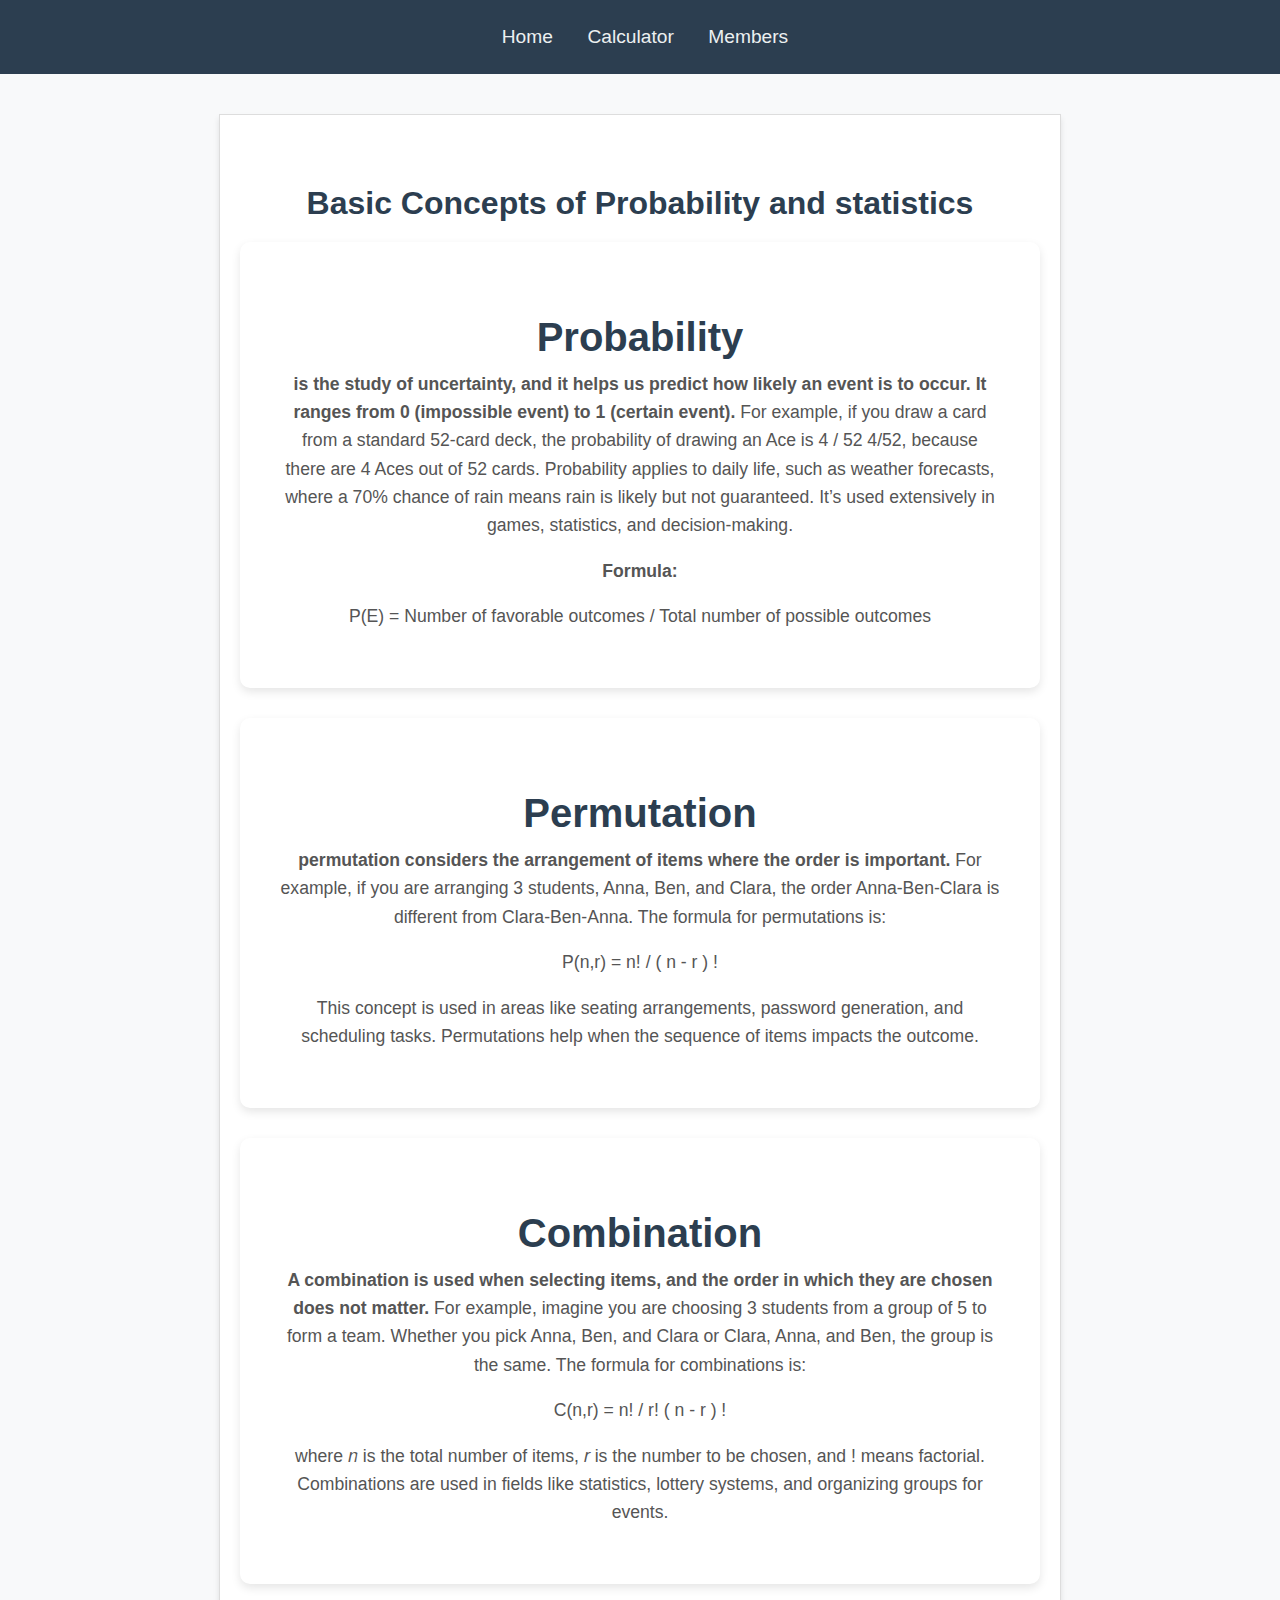
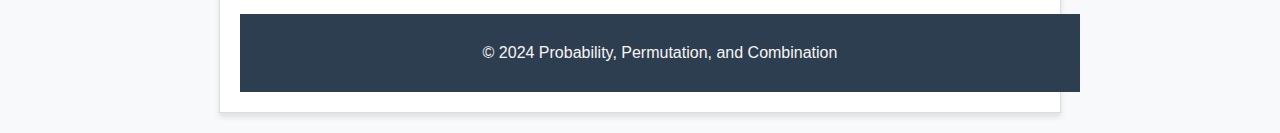
<file: index.html>
<!DOCTYPE html>
<html lang="en">
<head>
    <meta charset="UTF-8">
    <meta name="viewport" content="width=device-width, initial-scale=1.0">
    <title>Probability, Permutation, and Combination</title>
    <link rel="stylesheet" href="style.css">
</head>
<body>
    <header>
        <nav>
            <ul>
                <li><a href="index.html">Home</a></li>
                <li><a href="calculator.html">Calculator</a></li>
                <li><a href="members.html">Members</a></li>
            </ul>
        </nav>
    </header>

    <div class="main-content">
        <div class="container">
        <h1>Basic Concepts of Probability and statistics</h1>
        <div class="concept">
            <h2>Probability</h2>
            <p><strong> is the study of uncertainty, and it helps us predict how likely an event is to occur. It ranges from 0 (impossible event) to 1 (certain event). </strong> For example, if you draw a card from a standard 52-card deck, the probability of drawing an Ace is 
                4
                /
                52
                4/52, because there are 4 Aces out of 52 cards. Probability applies to daily life, such as weather forecasts, where a 70% chance of rain means rain is likely but not guaranteed. It’s used extensively in games, statistics, and decision-making.
                </p>
                <p><strong> Formula:</strong></p>
                <p>P(E) = Number of favorable outcomes / Total number of possible outcomes</p>
        </div>
        <div class="concept">
            <h2>Permutation</h2>
            <p><strong> permutation considers the arrangement of items where the order is important. </strong> For example, if you are arranging 3 students, Anna, Ben, and Clara, the order Anna-Ben-Clara is different from Clara-Ben-Anna. The formula for permutations is:</p>
            <p>P(n,r) = n! / ( n - r ) !</p>
            <p>This concept is used in areas like seating arrangements, password generation, and scheduling tasks. Permutations help when the sequence of items impacts the outcome.

            </p>
        </div>
        <div class="concept">
            <h2>Combination</h2>
            <p><strong>A combination is used when selecting items, and the order in which they are chosen does not matter. </strong> For example, imagine you are choosing 3 students from a group of 5 to form a team. Whether you pick Anna, Ben, and Clara or Clara, Anna, and Ben, the group is the same. The formula for combinations is:</p>
            <p>C(n,r) = n! / r! ( n - r ) !</p>
            <p>where 
                𝑛
                is the total number of items, 
                𝑟
                 is the number to be chosen, and 
                !
                means factorial. Combinations are used in fields like statistics, lottery systems, and organizing groups for events.
                
                </p>
        </div>
    </section>

    <footer>
        <p>&copy; 2024 Probability, Permutation, and Combination</p>
    </footer>
</body>
</html>
</file>
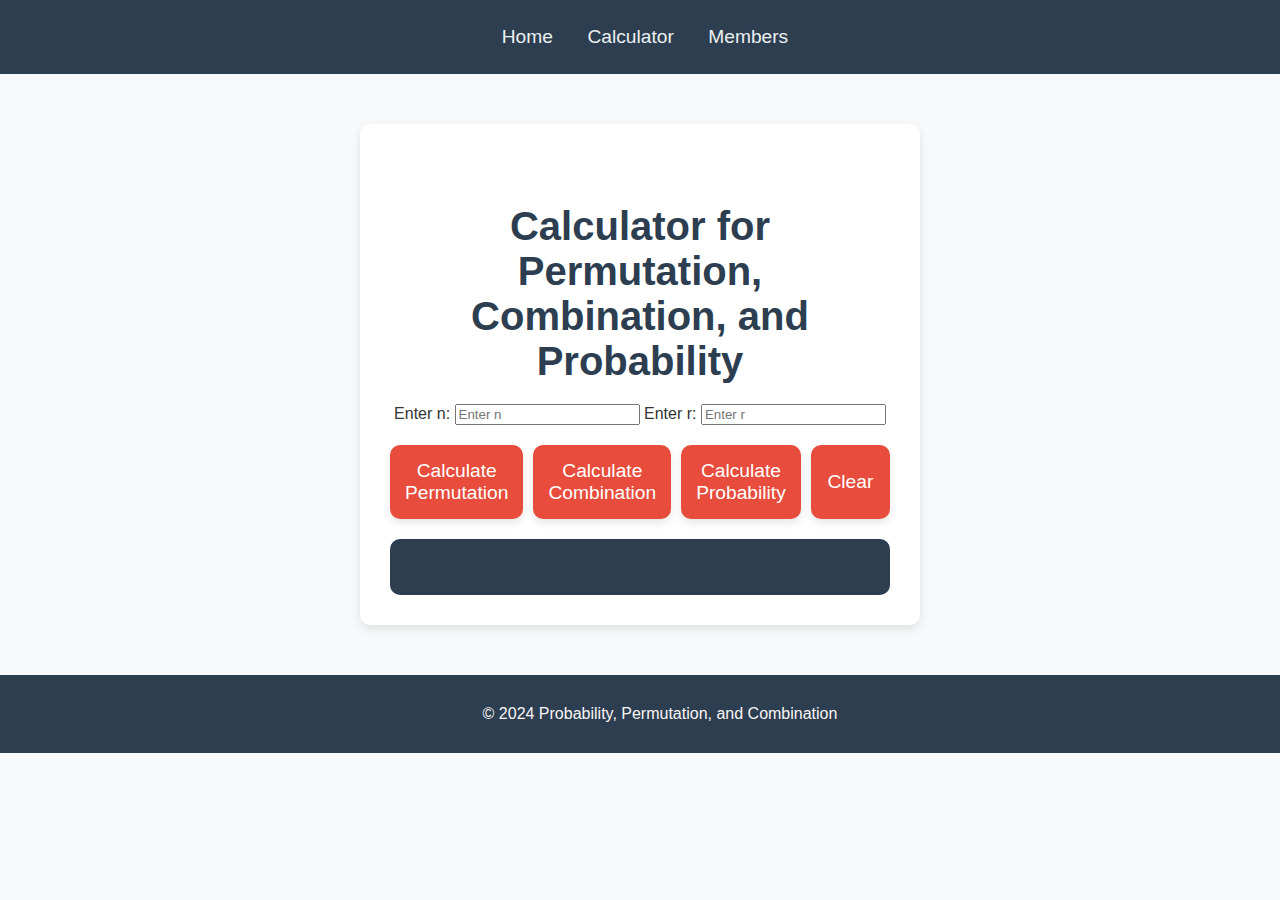
<file: calculator.html>
<!DOCTYPE html>
<html lang="en">
<head>
    <meta charset="UTF-8">
    <meta name="viewport" content="width=device-width, initial-scale=1.0">
    <title>Calculator</title>
    <link rel="stylesheet" href="style.css">
</head>
<body>
    <header>
        <nav>
            <ul>
                <li><a href="index.html">Home</a></li>
                <li><a href="calculator.html">Calculator</a></li>
                <li><a href="members.html">Members</a></li>
            </ul>
        </nav>
    </header>

    <section id="calculator">
        <h1>Calculator for Permutation, Combination, and Probability</h1>
        
        <div class="form">
            <label for="n">Enter n:</label>
            <input type="number" id="n" placeholder="Enter n">
            <label for="r">Enter r:</label>
            <input type="number" id="r" placeholder="Enter r">
        </div>

        <div class="buttons">
            <button onclick="calculatePermutation()">Calculate Permutation</button>
            <button onclick="calculateCombination()">Calculate Combination</button>
            <button onclick="calculateProbability()">Calculate Probability</button>
            <button onclick="clearResults()">Clear</button> <!-- Clear Button -->
        </div>

        <div class="result">
            <p id="result"></p>
        </div>
    </section>

    <footer>
        <p>&copy; 2024 Probability, Permutation, and Combination</p>
    </footer>

    <!-- JavaScript directly included -->
    <script>
        function factorial(n) {
            let result = 1;
            for (let i = 1; i <= n; i++) {
                result *= i;
            }
            return result;
        }

        function calculatePermutation() {
            let n = parseInt(document.getElementById("n").value);
            let r = parseInt(document.getElementById("r").value);

            if (n >= r) {
                let result = factorial(n) / factorial(n - r);
                document.getElementById("result").innerText = "Permutation (P) = " + result;
            } else {
                document.getElementById("result").innerText = "Invalid input: n must be greater than or equal to r.";
            }
        }

        function calculateCombination() {
            let n = parseInt(document.getElementById("n").value);
            let r = parseInt(document.getElementById("r").value);

            if (n >= r) {
                let result = factorial(n) / (factorial(r) * factorial(n - r));
                document.getElementById("result").innerText = "Combination (C) = " + result;
            } else {
                document.getElementById("result").innerText = "Invalid input: n must be greater than or equal to r.";
            }
        }

        function calculateProbability() {
            let n = parseInt(document.getElementById("n").value);
            let r = parseInt(document.getElementById("r").value);

            if (n >= r) {
                let result = r / n;
                document.getElementById("result").innerText = "Probability = " + result;
            } else {
                document.getElementById("result").innerText = "Invalid input: n must be greater than or equal to r.";
            }
        }

        // Function to clear results and reset inputs
        function clearResults() {
            document.getElementById("n").value = '';
            document.getElementById("r").value = '';
            document.getElementById("result").innerText = '';
        }
    </script>
</body>
</html>
</file>
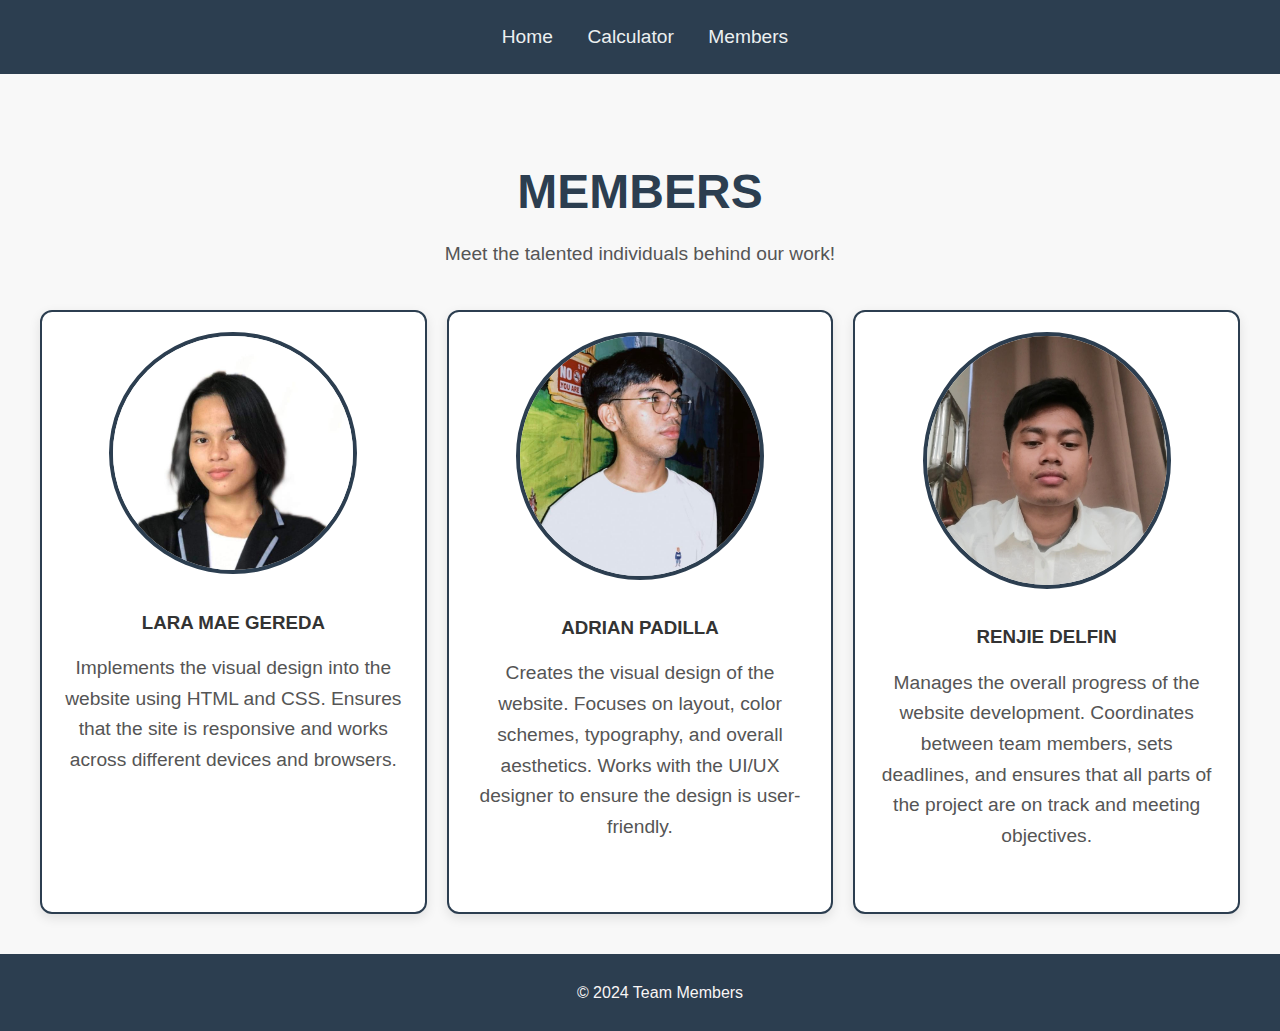
<file: members.html>
<!DOCTYPE html>
<html lang="en">
<head>
    <meta charset="UTF-8">
    <meta name="viewport" content="width=device-width, initial-scale=1.0">
    <title>Members</title>
    <link rel="stylesheet" href="style.css">
</head>
<body>
    <header>
        <nav>
            <ul>
                <li><a href="index.html">Home</a></li>
                <li><a href="calculator.html">Calculator</a></li>
                <li><a href="members.html">Members</a></li>
            </ul>
        </nav>
    </header>

    <section id="members">
        <h1>MEMBERS</h1>
        <p>Meet the talented individuals behind our work!</p>
        <div class="member-cards">
            <div class="member-card">
                <img src="images/lara.jpg" alt="Member 1">
                <h3>LARA MAE GEREDA</h3>
                <p> Implements the visual design into the website using HTML and CSS. Ensures that the site is responsive and works across different devices and browsers.</p>
            </div>
            <div class="member-card">
                <img src="images/adrian.jpg" alt="Member 2">
                <h3>ADRIAN PADILLA</h3>
                <p>Creates the visual design of the website. Focuses on layout, color schemes, typography, and overall aesthetics. Works with the UI/UX designer to ensure the design is user-friendly.</p>
            </div>
            <div class="member-card">
                <img src="images/renjie.jpg" alt="Member 3">
                <h3>RENJIE DELFIN</h3>
                <p>Manages the overall progress of the website development. Coordinates between team members, sets deadlines, and ensures that all parts of the project are on track and meeting objectives.</p>
            </div>
            <!-- Add more member cards as needed -->
        </div>
    </section>

    <footer>
        <p>&copy; 2024 Team Members</p>
    </footer>
</body>
</html>
</file>
<file: style.css>
/* Home Page Styling */



/* Body Styling */
body {
    font-family: 'Arial', sans-serif;
    background-color: #f8f8f8;
 
    justify-content: center; /* Centers the content horizontally */
    align-items: center;     /* Centers the content vertically */
    height: 100vh;
    text-align: center;
    margin: 0;
}

/* Section Styling */
#concepts {
    padding: 40px;
    background-color: #ffffff;
    border-radius: 10px;
    align-items: center;
    box-shadow: 0px 4px 10px rgba(0, 0, 0, 0.1);
    width: 80%; /* Adjust width for responsiveness */
    max-width: 1500px; /* Max width ensures it doesn't stretch too far on large screens */
}

/* Title Styling */
h1 {
    font-size: 2.5em;
    color: #c0392b;
    margin-bottom: 20px;
}

/* Concept Styling */
.concept {
    margin-bottom: 30px;
}

h2 {
    font-size: 1.8em;
    color: #c0392b;
    margin-bottom: 10px;
}

/* Paragraph Styling */
p {
    font-size: 1em;
    color: #f9f5f5;
    line-height: 1.6;
}
body {
    font-family: Arial, sans-serif;
    margin: 0;
    padding: 10;
    background-color: #f3f3f3;
    color: #333;
}

header {
    background-color: #2c3e50;
    padding: 20px 0;
    text-align: center;
}

header nav ul {
    list-style-type: none;
    padding: 0;
}

header nav ul li {
    display: inline;
    margin-right: 30px;
}

header nav ul li a {
    color: #ecf0f1;
    text-decoration: none;
    font-size: 1.2em;
}

h1 {
    text-align: center;
    font-size: 3em;
    color: #2c3e50;
    margin-top: 50px;
}

.concepts-container {
    display: flex;
    justify-content: space-around;
    margin-top: 40px;
}

.concept {
    background-color: #fff;
    padding: 40px;
    width: 90%;
    border-radius: 10px;
    box-shadow: 0 4px 10px rgba(0, 0, 0, 0.1);
    text-align: center;
    transition: transform 0.3s ease;
    position: relative;
    
}

.concept:hover {
    transform: translateY(-10px);
    box-shadow: 0 8px 20px rgba(0, 0, 0, 0.2);
}

.concept h2 {
    font-size: 2.5em;
    color: #2c3e50;
}

.concept p {
    font-size: 1.1em;
    color: #555;
    margin-top: 10px;
}

.concept-btn {
    padding: 10px 20px;
    background-color: #e74c3c;
    color: #fff;
    border: none;
    border-radius: 5px;
    font-size: 1.2em;
    cursor: pointer;
    margin-top: 20px;
    transition: background-color 0.3s ease;
   
}

.concept-btn:hover {
    background-color: #c0392b;
}

/* Footer styling */
footer {
    width: 100%;
    background-color: #2c3e50; /* Match header color */
    color: white;
    text-align: center; /* Centers footer content */
    padding: 10px 20px;
    position: relative; /* Ensures it stays within normal document flow */
  }

/* Members Page */
#members {
    background-color: #f8f8f8;
    padding: 40px 20px;
    text-align: center;
}

#members h1 {
    font-size: 3em;
    color: #2c3e50;
    margin-bottom: 20px;
}

#members p {
    font-size: 1.2em;
    color: #555;
    margin-bottom: 40px;
}

.member-cards {
    display: grid;
    grid-template-columns: repeat(auto-fit, minmax(280px, 1fr));
    gap: 20px;
    max-width: 1200px;
    margin: 0 auto;
}

.member-card {
    background-color: #fff;
    border: 2px solid #2c3e50;
    border-radius: 12px;
    box-shadow: 0 4px 12px rgba(0, 0, 0, 0.1);
    padding: 20px;
    text-align: center;
    transition: all 0.3s ease;
    position: relative;
}

.member-card img {
    width: 70%;
    height: auto;
    border-radius: 50%;
    border: 4px solid #2c3e50;
    margin-bottom: 15px;
    transition: transform 0.3s ease;
}

.member-card:hover {
    transform: translateY(-10px);
    box-shadow: 0 8px 20px rgba(0, 0, 0, 0.2);
}
/* Calculator Page Styling */
#calculator {
    background-color: #ecf0f1;
    padding: 40px;
    width: 400px;
    margin: 50px auto;
    border-radius: 10px;
    box-shadow: 0 4px 10px rgba(0, 0, 0, 0.1);
    text-align: center;
}

#calculator h1 {
    font-size: 2.5em;
    color: #2c3e50;
    margin-bottom: 20px;
}

.calculator-container {
    background-color: #fff;
    padding: 20px;
    border-radius: 10px;
}

#display {
    width: 100%;
    padding: 20px;
    font-size: 2em;
    text-align: right;
    background-color: #f0f0f0;
    border: 2px solid #e74c3c;
    border-radius: 10px;
}

.buttons {
    display: grid;
    grid-template-columns: repeat(4, 1fr);
    gap: 10px;
    margin-top: 20px;
}

.button {
    background-color: #fff;
    padding: 20px;
    font-size: 1.5em;
    border-radius: 10px;
    border: 2px solid #e74c3c;
    color: #e74c3c;
    cursor: pointer;
    transition: background-color 0.3s ease;
}

.button:hover {
    background-color: #e74c3c;
    color: #fff;
}

.operator {
    background-color: #f39c12;
}

.operator:hover {
    background-color: #e67e22;
}

.equal {
    background-color: #2ecc71;
    grid-column: span 2;
}

.equal:hover {
    background-color: #27ae60;
}

.clear {
    background-color: #e74c3c;
    color: #fff;
}

.clear:hover {
    background-color: #c0392b;
}


/* Reset body */
body {
    margin: 0;
    font-family: Arial, sans-serif;
    background-color: #f8f9fa; /* Optional background */
  }
  
  /* Header styling */
  header {
    width: 100%; /* Makes header span the full width */
    background-color: #2c3e50; /* Example: Dark blue background */
    color: white;
    padding: 10px 20px;
    text-align: center; /* Keeps header content aligned to the left */
  }
  
  /* Main content wrapper */
  .main-content {
    display: flex; /* Enable Flexbox for the main content */
    justify-content: center; /* Horizontally centers content */
    padding: 20px;
    margin-top: 20px; /* Adds spacing below the header */
  }
  
  /* The centered container */
  .container {
    text-align: center; /* Centers the text inside the container */
    padding: 20px;
    background: #fff; /* White background for the content */
    border: 1px solid #ddd; /* Optional border */
    box-shadow: 0 4px 6px rgba(0, 0, 0, 0.1); /* Adds a shadow */
    max-width: 800px; /* Prevents content from stretching too wide */
    width: 100%; /* Makes it responsive */
  }
  /* Calculator Section */
#calculator {
    background-color: #ffffff;
    width: 100%;
    max-width: 500px; /* Limit max width */
    border-radius: 10px;
    box-shadow: 0px 4px 10px rgba(0, 0, 0, 0.1);
    padding: 30px;
    text-align: center;
}

/* Calculator Title */
h1 {
    font-size: 2em;
    color: #2c3e50;
    margin-bottom: 20px;
}

/* Form Input Styling */
form input {
    width: 90%;
    padding: 10px;
    margin-bottom: 20px;
    border: 2px solid #ccc;
    border-radius: 8px;
    font-size: 1.1em;
    outline: none;
    transition: border-color 0.3s ease;
}

form input:focus {
    border-color: #e74c3c;
}

/* Buttons Section Styling */
.buttons {
    display: grid;
    grid-template-columns: repeat(4, 1fr);
    gap: 10px;
    margin-bottom: 20px;
}

/* Button Styling */
button {
    background-color: #e74c3c;
    color: white;
    font-size: 1.2em;
    padding: 15px;
    border: none;
    border-radius: 10px;
    cursor: pointer;
    transition: all 0.3s ease;
    box-shadow: 0px 4px 8px rgba(0, 0, 0, 0.1);
    display: flex;
    justify-content: center;
    align-items: center;
}

button:hover {
    background-color: #c0392b;
    transform: translateY(-3px);
}

button:active {
    background-color: #e74c3c;
    transform: translateY(2px);
}

/* Result Display Styling */
.result {
    padding: 20px;
    background-color: #2c3e50;
    border-radius: 10px;
    margin-top: 20px;
    font-size: 1em;
    color: #333;
}
/* Media Queries for Mobile Responsiveness */
@media screen and (max-width: 768px) {
    /* Adjust the main calculator layout */
    #calculator {
        width: 90%; /* Make the calculator take up more space on smaller screens */
        padding: 20px;
    }

    #calculator h1 {
        font-size: 2em; /* Reduce the title size */
    }

    /* Adjust display area size */
    #display {
        font-size: 1.8em; /* Reduce the font size of the display */
        padding: 15px;
    }

    /* Button layout */
    .buttons {
        grid-template-columns: repeat(4, 1fr); /* Keep buttons in 4 columns */
    }

    .button {
        font-size: 1.2em; /* Reduce the font size of buttons */
        padding: 15px;
    }

    /* Adjust the general layout for other sections */
    .concepts-container {
        flex-direction: column; /* Stack the concepts vertically */
        align-items: center; /* Center the content */
    }

    /* Adjust Member Cards */
    .member-cards {
        grid-template-columns: repeat(auto-fit, minmax(250px, 1fr)); /* Smaller cards for mobile */
    }

    /* Footer adjustments for mobile */
    footer {
        padding: 10px;
        text-align: center;
    }
}

/* For smaller mobile devices like phones in portrait */
@media screen and (max-width: 380px) {
    /* Adjust for small screens */
    #calculator {
        width: 85%; /* Make it even more responsive */
    }

    #display {
        font-size: 1.6em; /* Smaller text on smaller screens */
    }

    .button {
        font-size: 1.1em;
        padding: 12px;
    }
}
</file>
